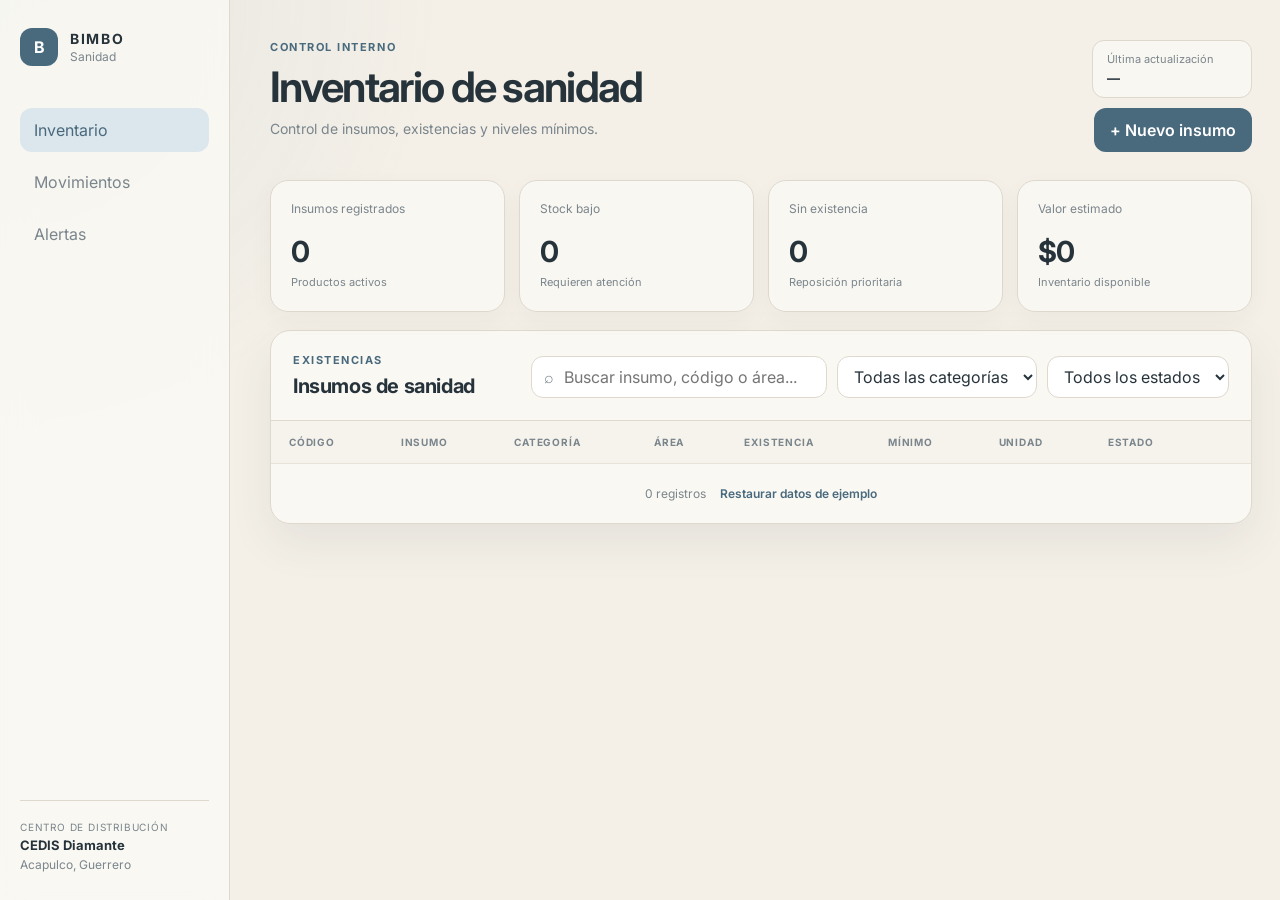
<file: Landing/index.html>
<!DOCTYPE html>
<html lang="es">
<head>
  <meta charset="UTF-8" />
  <meta name="viewport" content="width=device-width, initial-scale=1.0" />
  <meta name="description" content="Inventario de sanidad - Bimbo" />
  <title>Inventario de Sanidad | Bimbo</title>
  <link rel="preconnect" href="https://fonts.googleapis.com">
  <link rel="preconnect" href="https://fonts.gstatic.com" crossorigin>
  <link href="https://fonts.googleapis.com/css2?family=Inter:wght@400;500;600;700&display=swap" rel="stylesheet">
  <link rel="stylesheet" href="styles.css" />
</head>
<body>
  <div class="app-shell">
    <aside class="sidebar">
      <div class="brand">
        <div class="brand-mark">B</div>
        <div>
          <span class="brand-name">BIMBO</span>
          <span class="brand-subtitle">Sanidad</span>
        </div>
      </div>

      <nav class="nav">
        <button class="nav-item active" data-view="inventario">
          <span>Inventario</span>
        </button>
        <button class="nav-item" data-view="movimientos">
          <span>Movimientos</span>
        </button>
        <button class="nav-item" data-view="alertas">
          <span>Alertas</span>
        </button>
      </nav>

      <div class="sidebar-footer">
        <span class="small-label">Centro de distribución</span>
        <strong>CEDIS Diamante</strong>
        <span>Acapulco, Guerrero</span>
      </div>
    </aside>

    <div id="responsiveAddAction" class="responsive-add-action" aria-hidden="true">
      <button id="responsiveAddItemBtn" class="primary-btn" type="button" tabindex="-1">
        + Nuevo insumo
      </button>
    </div>

    <main class="main-content">
      <header class="topbar">
        <div>
          <p class="eyebrow">CONTROL INTERNO</p>
          <h1 id="pageTitle">Inventario de sanidad</h1>
          <p class="subtitle">Control de insumos, existencias y niveles mínimos.</p>
        </div>

        <div class="topbar-actions">
          <div class="date-box">
            <span>Última actualización</span>
            <strong id="currentDate">—</strong>
          </div>
          <button id="addItemBtn" class="primary-btn">+ Nuevo insumo</button>
        </div>
      </header>

      <section id="inventarioView" class="view active">
        <div class="stats-grid">
          <article class="stat-card">
            <span class="stat-label">Insumos registrados</span>
            <strong id="totalItems" class="stat-value">0</strong>
            <span class="stat-note">Productos activos</span>
          </article>

          <article class="stat-card">
            <span class="stat-label">Stock bajo</span>
            <strong id="lowStockCount" class="stat-value">0</strong>
            <span class="stat-note">Requieren atención</span>
          </article>

          <article class="stat-card">
            <span class="stat-label">Sin existencia</span>
            <strong id="outStockCount" class="stat-value">0</strong>
            <span class="stat-note">Reposición prioritaria</span>
          </article>

          <article class="stat-card">
            <span class="stat-label">Valor estimado</span>
            <strong id="inventoryValue" class="stat-value">$0</strong>
            <span class="stat-note">Inventario disponible</span>
          </article>
        </div>

        <section class="panel">
          <div class="panel-header">
            <div>
              <p class="eyebrow">EXISTENCIAS</p>
              <h2>Insumos de sanidad</h2>
            </div>

            <div class="toolbar">
              <label class="search-box">
                <span>⌕</span>
                <input id="searchInput" type="search" placeholder="Buscar insumo, código o área..." />
              </label>

              <select id="categoryFilter" class="select-control">
                <option value="all">Todas las categorías</option>
                <option value="Químicos">Químicos</option>
                <option value="Limpieza">Limpieza</option>
                <option value="Protección">Protección</option>
                <option value="Consumibles">Consumibles</option>
              </select>

              <select id="statusFilter" class="select-control">
                <option value="all">Todos los estados</option>
                <option value="ok">Stock suficiente</option>
                <option value="low">Stock bajo</option>
                <option value="out">Sin existencia</option>
              </select>
            </div>
          </div>

          <div class="table-wrapper">
            <table>
              <thead>
                <tr>
                  <th>Código</th>
                  <th>Insumo</th>
                  <th>Categoría</th>
                  <th>Área</th>
                  <th>Existencia</th>
                  <th>Mínimo</th>
                  <th>Unidad</th>
                  <th>Estado</th>
                  <th></th>
                </tr>
              </thead>
              <tbody id="inventoryBody"></tbody>
            </table>
          </div>

          <div class="panel-footer">
            <span id="resultCount">0 registros</span>
            <button id="resetDataBtn" class="text-btn">Restaurar datos de ejemplo</button>
          </div>
        </section>
      </section>

      <section id="movimientosView" class="view">
        <section class="panel">
          <div class="panel-header">
            <div>
              <p class="eyebrow">BITÁCORA</p>
              <h2>Movimientos recientes</h2>
            </div>
          </div>
          <div id="movementList" class="movement-list"></div>
        </section>
      </section>

      <section id="alertasView" class="view">
        <section class="panel">
          <div class="panel-header">
            <div>
              <p class="eyebrow">SEGUIMIENTO</p>
              <h2>Alertas de inventario</h2>
            </div>
          </div>
          <div id="alertsList" class="alerts-grid"></div>
        </section>
      </section>
    </main>
  </div>

  <div id="modalBackdrop" class="modal-backdrop" hidden>
    <div class="modal" role="dialog" aria-modal="true" aria-labelledby="modalTitle">
      <div class="modal-header">
        <div>
          <p class="eyebrow">REGISTRO</p>
          <h2 id="modalTitle">Nuevo insumo</h2>
        </div>
        <button id="closeModalBtn" class="icon-btn" aria-label="Cerrar">×</button>
      </div>

      <form id="itemForm" class="form-grid">
        <input type="hidden" id="itemId" />

        <label>
          <span>Código</span>
          <input id="code" required placeholder="SAN-001" />
        </label>

        <label>
          <span>Nombre del insumo</span>
          <input id="name" required placeholder="Ej. Detergente alcalino" />
        </label>

        <label>
          <span>Categoría</span>
          <select id="category" required>
            <option value="Químicos">Químicos</option>
            <option value="Limpieza">Limpieza</option>
            <option value="Protección">Protección</option>
            <option value="Consumibles">Consumibles</option>
          </select>
        </label>

        <label>
          <span>Área</span>
          <input id="area" required placeholder="Ej. Almacén de sanidad" />
        </label>

        <label>
          <span>Existencia</span>
          <input id="stock" required type="number" min="0" step="0.01" />
        </label>

        <label>
          <span>Stock mínimo</span>
          <input id="minStock" required type="number" min="0" step="0.01" />
        </label>

        <label>
          <span>Unidad</span>
          <input id="unit" required placeholder="L, kg, pza, caja..." />
        </label>

        <label>
          <span>Costo unitario estimado</span>
          <input id="cost" required type="number" min="0" step="0.01" />
        </label>

        <div class="form-actions">
          <button type="button" id="cancelBtn" class="secondary-btn">Cancelar</button>
          <button type="submit" class="primary-btn">Guardar insumo</button>
        </div>
      </form>
    </div>
  </div>

  <div id="toast" class="toast" aria-live="polite"></div>

  <script src="app.js"></script>
</body>
</html>
</file>
<file: Landing/styles.css>
:root {
  --bg: #f4f0e8;
  --surface: #fbf9f4;
  --surface-strong: #ffffff;
  --line: #ded8cd;
  --text: #27333b;
  --muted: #7a858c;
  --blue: #6f8fa4;
  --blue-dark: #49697d;
  --blue-soft: #dce7ed;
  --beige-dark: #d7cab8;
  --warning: #a98245;
  --warning-soft: #f2e8d6;
  --danger: #9a5e5e;
  --danger-soft: #f1dddd;
  --success: #647e73;
  --success-soft: #dfe9e4;
  --shadow: 0 18px 45px rgba(52, 60, 64, 0.08);
}

* {
  box-sizing: border-box;
}

html {
  scroll-behavior: smooth;
}

body {
  margin: 0;
  min-height: 100vh;
  font-family: "Inter", system-ui, -apple-system, BlinkMacSystemFont, "Segoe UI", sans-serif;
  color: var(--text);
  background:
    radial-gradient(circle at top left, rgba(111, 143, 164, 0.12), transparent 28%),
    var(--bg);
}

.app-bootstrap-status {
  position: fixed;
  inset: 0;
  z-index: 100;
  display: grid;
  place-items: center;
  color: var(--muted);
  background: var(--bg);
  font-size: 13px;
  opacity: 1;
  visibility: visible;
  transition:
    opacity 500ms ease,
    visibility 0s linear 500ms;
}

.app-bootstrap-status.is-leaving {
  opacity: 0;
  visibility: hidden;
}

.app-bootstrap-status.error {
  color: var(--danger);
}

.app-bootstrap-status[hidden] {
  display: none;
}

.app-auth-pending .app-shell {
  opacity: 0;
  transform: translateY(10px) scale(0.992);
  pointer-events: none;
}

.logout-transition {
  position: fixed;
  inset: 0;
  z-index: 200;
  display: grid;
  place-items: center;
  padding: 28px;
  overflow: hidden;
  color: var(--text);
  background: var(--bg);
  opacity: 0;
  visibility: hidden;
  transition:
    opacity 480ms ease,
    visibility 0s linear 480ms;
}

.logout-transition[hidden] {
  display: none;
}

.logout-transition::before,
.logout-transition::after {
  content: "";
  position: absolute;
  width: min(440px, 72vw);
  aspect-ratio: 1;
  border-radius: 50%;
  filter: blur(10px);
  opacity: 0;
  transform: scale(0.82);
  transition:
    opacity 900ms ease 180ms,
    transform 1400ms cubic-bezier(0.2, 0.7, 0.2, 1) 120ms;
}

.logout-transition::before {
  top: -22%;
  left: -12%;
  background: rgba(111, 143, 164, 0.13);
}

.logout-transition::after {
  right: -13%;
  bottom: -26%;
  background: rgba(215, 202, 184, 0.56);
}

.logout-transition.is-visible {
  opacity: 1;
  visibility: visible;
  transition-delay: 0s;
}

.logout-transition.is-visible::before,
.logout-transition.is-visible::after {
  opacity: 1;
  transform: scale(1);
}

.logout-transition-content {
  position: relative;
  z-index: 1;
  width: min(680px, 100%);
  text-align: center;
  opacity: 0;
  transform: translateY(18px);
}

.logout-transition.is-visible .logout-transition-content {
  animation: logoutMessageIn 700ms cubic-bezier(0.2, 0.75, 0.25, 1) 280ms forwards;
}

.logout-transition-brand,
.logout-transition-note {
  display: block;
  color: var(--blue-dark);
  font-size: 11px;
  font-weight: 700;
  letter-spacing: 0.16em;
  text-transform: uppercase;
}

.logout-transition-phrase {
  margin: 17px 0 15px;
  font-size: clamp(30px, 5vw, 58px);
  font-weight: 600;
  letter-spacing: -0.045em;
  line-height: 1.08;
  text-wrap: balance;
}

.logout-transition-note {
  color: var(--muted);
  font-size: 10px;
  letter-spacing: 0.1em;
}

.logout-active .app-shell {
  opacity: 0;
  transform: scale(0.985);
  pointer-events: none;
}

@keyframes logoutMessageIn {
  from {
    opacity: 0;
    transform: translateY(18px);
  }

  to {
    opacity: 1;
    transform: translateY(0);
  }
}

button,
input,
select,
textarea {
  font: inherit;
}

button {
  cursor: pointer;
}

button:disabled,
input:disabled,
select:disabled,
textarea:disabled {
  cursor: not-allowed;
  opacity: 0.62;
}

.app-shell {
  min-height: 100vh;
  display: grid;
  grid-template-columns: 230px 1fr;
  transition:
    opacity 420ms ease,
    transform 520ms cubic-bezier(0.2, 0.7, 0.2, 1);
}

.sidebar {
  position: sticky;
  top: 0;
  height: 100vh;
  display: flex;
  flex-direction: column;
  padding: 28px 20px;
  border-right: 1px solid var(--line);
  background: rgba(251, 249, 244, 0.82);
  backdrop-filter: blur(16px);
}

.brand {
  display: flex;
  align-items: center;
  gap: 12px;
  margin-bottom: 42px;
}

.brand-mark {
  width: 38px;
  height: 38px;
  display: grid;
  place-items: center;
  border-radius: 12px;
  color: #fff;
  background: var(--blue-dark);
  font-weight: 700;
  letter-spacing: -0.03em;
}

.brand-name,
.brand-subtitle {
  display: block;
}

.brand-name {
  font-size: 14px;
  font-weight: 700;
  letter-spacing: 0.12em;
}

.brand-subtitle {
  margin-top: 2px;
  font-size: 12px;
  color: var(--muted);
}

.nav {
  display: grid;
  gap: 8px;
}

.nav-item {
  width: 100%;
  padding: 12px 14px;
  border: 0;
  border-radius: 12px;
  text-align: left;
  color: var(--muted);
  background: transparent;
  transition: 0.2s ease;
}

.nav-item:hover,
.nav-item.active {
  color: var(--blue-dark);
  background: var(--blue-soft);
}

.sidebar-footer {
  margin-top: auto;
  padding-top: 20px;
  border-top: 1px solid var(--line);
  display: grid;
  gap: 4px;
  color: var(--muted);
  font-size: 12px;
}

.sidebar-footer strong {
  color: var(--text);
  font-size: 13px;
}

.responsive-add-action {
  display: none;
}

.small-label {
  text-transform: uppercase;
  letter-spacing: 0.08em;
  font-size: 10px;
}

.main-content {
  width: min(1440px, 100%);
  margin: 0 auto;
  padding: 40px;
}

.topbar {
  display: flex;
  justify-content: space-between;
  gap: 28px;
  align-items: flex-start;
  margin-bottom: 28px;
}

.eyebrow {
  margin: 0 0 7px;
  color: var(--blue-dark);
  font-size: 11px;
  font-weight: 700;
  letter-spacing: 0.14em;
}

h1,
h2,
p {
  margin-top: 0;
}

h1 {
  margin-bottom: 8px;
  font-size: clamp(28px, 4vw, 42px);
  letter-spacing: -0.04em;
  font-weight: 650;
}

h2 {
  margin-bottom: 0;
  font-size: 20px;
  letter-spacing: -0.02em;
}

.subtitle {
  margin-bottom: 0;
  color: var(--muted);
  font-size: 14px;
}

.topbar-actions {
  min-width: 380px;
  display: grid;
  justify-items: end;
  gap: 10px;
}

.topbar-action-row {
  display: flex;
  align-items: center;
  justify-content: flex-end;
  gap: 12px;
}

.session-card {
  position: relative;
  width: 100%;
  display: flex;
  justify-content: space-between;
  align-items: center;
  gap: 18px;
  padding: 11px 14px;
  border: 1px solid var(--line);
  border-radius: 12px;
  background: rgba(255, 255, 255, 0.42);
}

.session-user {
  min-width: 0;
  display: grid;
  gap: 3px;
}

.session-user strong,
.session-user span {
  overflow: hidden;
  text-overflow: ellipsis;
  white-space: nowrap;
}

.session-user strong {
  font-size: 12px;
}

.session-user span {
  color: var(--muted);
  font-size: 10px;
}

.session-user span:last-child {
  color: var(--blue-dark);
  font-weight: 700;
  letter-spacing: 0.05em;
  text-transform: uppercase;
}

.session-controls {
  flex: 0 0 auto;
  display: flex;
  align-items: center;
  gap: 10px;
}

.security-btn,
.logout-btn {
  flex: 0 0 auto;
  white-space: nowrap;
  font-size: 10px;
}

.notification-center {
  position: static;
}

.notification-trigger {
  position: relative;
  width: 38px;
  height: 38px;
  display: grid;
  place-items: center;
  padding: 0;
  border: 1px solid var(--line);
  border-radius: 11px;
  color: var(--blue-dark);
  background: rgba(255, 255, 255, 0.66);
  transition: border-color 160ms ease, background 160ms ease, transform 160ms ease;
}

.notification-trigger:hover,
.notification-trigger:focus-visible,
.notification-trigger[aria-expanded="true"] {
  border-color: var(--blue);
  background: var(--blue-soft);
  outline: 0;
}

.notification-trigger:hover {
  transform: translateY(-1px);
}

.notification-trigger svg {
  width: 19px;
  height: 19px;
  fill: none;
  stroke: currentColor;
  stroke-width: 1.8;
  stroke-linecap: round;
  stroke-linejoin: round;
}

.notification-badge {
  position: absolute;
  top: -5px;
  right: -5px;
  min-width: 18px;
  height: 18px;
  display: grid;
  place-items: center;
  padding: 0 5px;
  border: 2px solid var(--surface);
  border-radius: 999px;
  color: #fff;
  background: var(--danger);
  font-size: 9px;
  font-weight: 700;
  line-height: 1;
}

.notification-badge[hidden] {
  display: none;
}

.notification-panel {
  position: absolute;
  top: calc(100% + 12px);
  right: 0;
  left: 0;
  z-index: 40;
  width: 100%;
  overflow: hidden;
  border: 1px solid var(--line);
  border-radius: 18px;
  background: rgba(251, 249, 244, 0.98);
  box-shadow: 0 24px 60px rgba(39, 51, 59, 0.2);
  opacity: 0;
  visibility: hidden;
  transform: translateY(-8px) scale(0.985);
  transform-origin: center top;
  pointer-events: none;
  transition:
    opacity 160ms ease,
    transform 210ms cubic-bezier(0.2, 0.75, 0.25, 1),
    visibility 0s linear 210ms;
}

.notification-panel.is-open {
  opacity: 1;
  visibility: visible;
  transform: translateY(0) scale(1);
  pointer-events: auto;
  transition-delay: 0s;
}

.notification-panel-header {
  display: flex;
  align-items: flex-start;
  justify-content: space-between;
  gap: 14px;
  padding: 17px 18px 15px;
  border-bottom: 1px solid var(--line);
}

.notification-panel-header .eyebrow {
  margin-bottom: 4px;
  font-size: 9px;
}

.notification-panel-header h2 {
  font-size: 18px;
}

.notification-panel-header > div > span {
  display: block;
  margin-top: 4px;
  color: var(--muted);
  font-size: 11px;
}

.notification-panel-header .text-btn {
  flex: 0 0 auto;
  padding: 4px 0;
  font-size: 10px;
}

.notification-list {
  max-height: min(350px, calc(100vh - 260px));
  overflow-y: auto;
  overscroll-behavior: contain;
}

.notification-item {
  width: 100%;
  display: grid;
  grid-template-columns: 9px minmax(0, 1fr);
  gap: 11px;
  padding: 14px 18px;
  border: 0;
  border-bottom: 1px solid rgba(222, 216, 205, 0.72);
  color: var(--text);
  background: transparent;
  text-align: left;
  transition: background 150ms ease, opacity 150ms ease;
}

.notification-item:hover,
.notification-item:focus-visible {
  background: rgba(220, 231, 237, 0.42);
  outline: 0;
}

.notification-item.is-read {
  opacity: 0.68;
}

.notification-entry { position: relative; border-bottom: 1px solid var(--line); }
.notification-entry .notification-item { border-bottom: 0; padding-right: 44px; }
.notification-item:disabled { cursor: default; opacity: 0.75; }
.notification-dismiss {
  position: absolute; top: 12px; right: 8px; width: 30px; height: 30px;
  display: grid; place-items: center; border: 0; border-radius: 9px;
  background: transparent; color: var(--muted); font-size: 23px;
}
.notification-dismiss:hover, .notification-dismiss:focus-visible { background: var(--blue-soft); color: var(--blue-dark); }
.notification-change { display: block; margin-top: 4px; font-size: 12px; color: var(--text); }
.price-pending-tag {
  display: block; margin-top: 7px; padding: 5px 8px; border: 1px solid #d9c29c;
  border-radius: 8px; color: #775925; background: var(--warning-soft);
  font-size: 11px; font-weight: 600; text-align: left;
}

.notification-status-dot {
  width: 8px;
  height: 8px;
  margin-top: 5px;
  border-radius: 50%;
  background: var(--warning);
  box-shadow: 0 0 0 4px var(--warning-soft);
}

.notification-item.out .notification-status-dot {
  background: var(--danger);
  box-shadow: 0 0 0 4px var(--danger-soft);
}

.notification-item.adjustment .notification-status-dot {
  background: var(--blue-dark);
  box-shadow: 0 0 0 4px var(--blue-soft);
}

.notification-item.security .notification-status-dot {
  background: #7d638f;
  box-shadow: 0 0 0 4px #eee7f2;
}

.notification-item.welcome .notification-status-dot {
  background: var(--success);
  box-shadow: 0 0 0 4px var(--success-soft);
}

.notification-copy,
.notification-item-heading {
  min-width: 0;
  display: flex;
}

.notification-copy {
  flex-direction: column;
  gap: 4px;
}

.notification-item-heading {
  align-items: center;
  justify-content: space-between;
  gap: 10px;
}

.notification-item-heading strong {
  font-size: 12px;
}

.notification-read-label {
  color: var(--muted);
  font-size: 9px;
  font-weight: 600;
  letter-spacing: 0.04em;
  text-transform: uppercase;
}

.notification-product {
  overflow: hidden;
  font-size: 13px;
  font-weight: 600;
  text-overflow: ellipsis;
  white-space: nowrap;
}

.notification-detail {
  color: var(--muted);
  font-size: 11px;
  line-height: 1.45;
}

.notification-date {
  color: var(--muted);
  font-size: 9px;
}

.notification-empty {
  padding: 30px 18px;
  color: var(--muted);
  font-size: 12px;
  line-height: 1.5;
  text-align: center;
}

.notification-empty.error {
  color: var(--danger);
}

.notification-empty.is-clear span {
  width: 34px;
  height: 34px;
  display: grid;
  place-items: center;
  margin: 0 auto 10px;
  border-radius: 50%;
  color: var(--success);
  background: var(--success-soft);
  font-weight: 700;
}

.notification-empty.is-clear strong {
  display: block;
  margin-bottom: 4px;
  color: var(--text);
  font-size: 13px;
}

.notification-empty.is-clear p {
  margin: 0;
}

.notification-footer-btn {
  width: 100%;
  min-height: 44px;
  display: flex;
  align-items: center;
  justify-content: space-between;
  gap: 12px;
  padding: 10px 18px;
  border: 0;
  color: var(--blue-dark);
  background: rgba(220, 231, 237, 0.42);
  font-size: 12px;
  font-weight: 600;
}

.notification-footer-btn:hover,
.notification-footer-btn:focus-visible {
  background: var(--blue-soft);
  outline: 0;
}

.logout-btn {
  flex: 0 0 auto;
  font-size: 11px;
}

.date-box {
  display: grid;
  gap: 4px;
  min-width: 160px;
  padding: 11px 14px;
  border: 1px solid var(--line);
  border-radius: 12px;
  background: rgba(255, 255, 255, 0.42);
}

.date-box span {
  color: var(--muted);
  font-size: 11px;
}

.date-box strong {
  font-size: 13px;
}

.realtime-status-box strong {
  display: flex;
  align-items: center;
  gap: 7px;
}

.realtime-status-box strong i {
  width: 7px;
  height: 7px;
  flex: 0 0 auto;
  border-radius: 50%;
  background: var(--warning);
  box-shadow: 0 0 0 3px var(--warning-soft);
}

.realtime-status-box strong span {
  color: var(--text);
  font-size: 13px;
}

.realtime-status-box[data-state="live"] strong i {
  background: var(--success);
  box-shadow: 0 0 0 3px var(--success-soft);
}

.realtime-status-box[data-state="reconnecting"] strong i {
  animation: realtime-pulse 1.25s ease-in-out infinite;
}

@keyframes realtime-pulse {
  50% { opacity: 0.35; transform: scale(0.75); }
}

.primary-btn,
.secondary-btn,
.text-btn,
.icon-btn {
  border: 0;
  transition: 0.2s ease;
}

.primary-btn {
  padding: 12px 16px;
  border-radius: 12px;
  color: #fff;
  background: var(--blue-dark);
  font-weight: 600;
}

.primary-btn:hover {
  transform: translateY(-1px);
  background: #3f6074;
}

.secondary-btn {
  padding: 12px 16px;
  border-radius: 12px;
  color: var(--text);
  background: #eee8df;
}

.text-btn {
  padding: 6px 0;
  color: var(--blue-dark);
  background: transparent;
  font-weight: 600;
}

.icon-btn {
  width: 36px;
  height: 36px;
  border-radius: 10px;
  color: var(--muted);
  background: transparent;
  font-size: 26px;
  line-height: 1;
}

.icon-btn:hover {
  background: var(--blue-soft);
  color: var(--blue-dark);
}

.view {
  display: none;
}

.view.active {
  display: block;
}

.stats-grid {
  display: grid;
  grid-template-columns: repeat(4, minmax(0, 1fr));
  gap: 14px;
  margin-bottom: 18px;
}

.stats-grid.without-value {
  grid-template-columns: repeat(3, minmax(0, 1fr));
}

.stat-card {
  min-height: 132px;
  padding: 20px;
  border: 1px solid var(--line);
  border-radius: 18px;
  background: rgba(251, 249, 244, 0.82);
  box-shadow: 0 8px 24px rgba(46, 56, 61, 0.04);
}

.stat-label,
.stat-note {
  display: block;
  color: var(--muted);
}

.stat-label {
  margin-bottom: 18px;
  font-size: 12px;
}

.stat-value {
  display: block;
  margin-bottom: 6px;
  font-size: 29px;
  letter-spacing: -0.04em;
}

.stat-note {
  font-size: 11px;
}

.panel {
  border: 1px solid var(--line);
  border-radius: 20px;
  background: rgba(251, 249, 244, 0.94);
  box-shadow: var(--shadow);
  overflow: hidden;
}

.inventory-panel {
  overflow: visible;
}

.panel-header {
  display: flex;
  justify-content: space-between;
  gap: 24px;
  align-items: flex-end;
  padding: 22px;
  border-bottom: 1px solid var(--line);
}

.panel-description {
  margin: 7px 0 0;
  color: var(--muted);
  font-size: 12px;
  line-height: 1.5;
}

.users-panel-header {
  align-items: center;
}

.toolbar {
  display: flex;
  flex-wrap: wrap;
  justify-content: flex-end;
  gap: 10px;
}

.search-box {
  min-width: 280px;
  height: 42px;
  display: flex;
  align-items: center;
  gap: 8px;
  padding: 0 12px;
  border: 1px solid var(--line);
  border-radius: 12px;
  background: var(--surface-strong);
}

.search-box span {
  color: var(--muted);
}

.search-box input {
  width: 100%;
  border: 0;
  outline: 0;
  color: var(--text);
  background: transparent;
}

.filter-select {
  position: relative;
  min-width: 190px;
}

.filter-select-trigger {
  width: 100%;
  height: 42px;
  display: flex;
  align-items: center;
  justify-content: space-between;
  gap: 12px;
  padding: 0 12px;
  border: 1px solid var(--line);
  border-radius: 12px;
  color: var(--text);
  background: var(--surface-strong);
  text-align: left;
  transition: border-color 160ms ease, box-shadow 160ms ease, background 160ms ease;
}

.filter-select-trigger:hover,
.filter-select.is-open .filter-select-trigger,
.filter-select-trigger:focus-visible {
  border-color: var(--blue);
  background: #fff;
  box-shadow: 0 0 0 3px rgba(111, 143, 164, 0.12);
  outline: 0;
}

.filter-chevron {
  width: 16px;
  height: 16px;
  flex: 0 0 16px;
  display: grid;
  place-items: center;
  transition: transform 160ms ease;
}

.filter-chevron svg {
  width: 14px;
  height: 14px;
  display: block;
  overflow: visible;
  fill: none;
  stroke: var(--blue-dark);
  stroke-width: 1.7;
  stroke-linecap: round;
  stroke-linejoin: round;
}

.filter-select.is-open .filter-chevron {
  transform: rotate(180deg);
}

.filter-select-menu {
  position: absolute;
  top: calc(100% + 7px);
  right: 0;
  left: 0;
  z-index: 25;
  display: grid;
  gap: 3px;
  padding: 6px;
  border: 1px solid var(--line);
  border-radius: 13px;
  background: rgba(255, 255, 255, 0.98);
  box-shadow: 0 18px 40px rgba(39, 51, 59, 0.16);
  opacity: 0;
  visibility: hidden;
  transform: translateY(-7px) scale(0.985);
  transform-origin: center top;
  pointer-events: none;
  max-height: min(280px, 45dvh);
  overflow-y: auto;
  overscroll-behavior: contain;
  transition:
    opacity 150ms ease,
    transform 190ms cubic-bezier(0.2, 0.75, 0.25, 1),
    visibility 0s linear 190ms;
}

.filter-select.is-open .filter-select-menu {
  opacity: 1;
  visibility: visible;
  transform: translateY(0) scale(1);
  pointer-events: auto;
  transition-delay: 0s;
}

.filter-select.opens-up .filter-select-menu {
  top: auto; bottom: calc(100% + 7px); transform-origin: center bottom;
}

.filter-select-menu button {
  position: relative;
  width: 100%;
  min-height: 36px;
  padding: 8px 10px;
  border: 0;
  border-radius: 9px;
  color: var(--text);
  background: transparent;
  text-align: left;
}

.filter-select-menu button:hover,
.filter-select-menu button:focus-visible {
  color: var(--blue-dark);
  background: var(--blue-soft);
  outline: 0;
}

.filter-select-menu button[aria-selected="true"] {
  color: var(--blue-dark);
  background: rgba(220, 231, 237, 0.7);
  font-weight: 600;
}

.select-control,
.form-grid input,
.form-grid select {
  height: 42px;
  padding: 0 12px;
  border: 1px solid var(--line);
  border-radius: 12px;
  outline: 0;
  color: var(--text);
  background: var(--surface-strong);
}

.select-control:focus,
.form-grid input:focus,
.form-grid select:focus,
.search-box:focus-within {
  border-color: var(--blue);
  box-shadow: 0 0 0 3px rgba(111, 143, 164, 0.12);
}

.table-wrapper {
  overflow-x: auto;
}

table {
  width: 100%;
  border-collapse: collapse;
  min-width: 980px;
}

.users-table {
  min-width: 860px;
}

.user-email-cell {
  display: inline-block;
  max-width: 230px;
  overflow: hidden;
  color: var(--muted);
  text-overflow: ellipsis;
  white-space: nowrap;
}

th,
td {
  padding: 15px 18px;
  text-align: left;
  border-bottom: 1px solid #e8e2d9;
  vertical-align: middle;
}

th {
  color: var(--muted);
  font-size: 10px;
  font-weight: 700;
  letter-spacing: 0.08em;
  text-transform: uppercase;
  background: rgba(238, 232, 223, 0.35);
}

td {
  font-size: 13px;
}

tr:hover td {
  background: rgba(220, 231, 237, 0.2);
}

.item-name {
  font-weight: 600;
}

.item-code {
  color: var(--blue-dark);
  font-weight: 600;
}

.badge {
  display: inline-flex;
  align-items: center;
  gap: 7px;
  padding: 6px 9px;
  border-radius: 999px;
  font-size: 11px;
  font-weight: 600;
  white-space: nowrap;
}

.badge::before {
  content: "";
  width: 7px;
  height: 7px;
  border-radius: 50%;
  background: currentColor;
}

.badge.ok {
  color: var(--success);
  background: var(--success-soft);
}

.badge.low {
  color: var(--warning);
  background: var(--warning-soft);
}

.badge.out {
  color: var(--danger);
  background: var(--danger-soft);
}

.row-actions {
  display: flex;
  justify-content: flex-end;
  gap: 5px;
}

.row-btn {
  padding: 7px 9px;
  border: 0;
  border-radius: 9px;
  background: transparent;
  color: var(--muted);
}

.row-btn:hover {
  background: var(--blue-soft);
  color: var(--blue-dark);
}

.row-btn.danger {
  color: var(--danger);
}

.row-btn.danger:hover {
  background: var(--danger-soft);
  color: var(--danger);
}

.row-btn.movement-action {
  color: var(--blue-dark);
  background: rgba(220, 231, 237, 0.48);
}

.row-btn.movement-action.exit {
  color: #78674f;
  background: rgba(238, 232, 223, 0.72);
}

.user-self-label {
  display: inline-block;
  margin: 0;
  padding: 4px 7px;
  border-radius: 999px;
  color: var(--blue-dark);
  background: var(--blue-soft);
  font-size: 10px;
  font-weight: 700;
  letter-spacing: 0.05em;
  line-height: 1;
  text-transform: uppercase;
}

.user-name-cell {
  display: flex;
  align-items: center;
  flex-wrap: wrap;
  gap: 7px;
}

.permission-hidden {
  display: none !important;
}

.role-readonly .actions-column {
  display: none !important;
}

.stock-operation-backdrop,
.confirmation-backdrop {
  opacity: 0;
  visibility: hidden;
  transition: opacity 170ms ease, visibility 0s linear 170ms;
}

.stock-operation-backdrop.is-visible,
.confirmation-backdrop.is-visible {
  opacity: 1;
  visibility: visible;
  transition-delay: 0s;
}

.stock-operation-backdrop .stock-operation-card,
.confirmation-backdrop .confirmation-modal {
  opacity: 0;
  transform: translateY(12px) scale(0.985);
  transition: opacity 170ms ease, transform 210ms cubic-bezier(0.2, 0.75, 0.25, 1);
}

.stock-operation-backdrop.is-visible .stock-operation-card,
.confirmation-backdrop.is-visible .confirmation-modal {
  opacity: 1;
  transform: translateY(0) scale(1);
}

.stock-operation-card {
  width: min(640px, 100%);
  padding: 20px;
  border: 1px solid rgba(111, 143, 164, 0.32);
  background:
    linear-gradient(135deg, rgba(220, 231, 237, 0.55), rgba(251, 249, 244, 0.94));
}

.stock-operation-header {
  display: flex;
  align-items: flex-start;
  justify-content: space-between;
  gap: 16px;
  margin-bottom: 16px;
}

.stock-operation-header h3 {
  margin: 0;
  font-size: 20px;
}

.stock-operation-form {
  display: grid;
  grid-template-columns: minmax(150px, 0.55fr) minmax(260px, 1fr);
  gap: 12px;
  align-items: start;
}

.stock-operation-form label {
  display: grid;
  gap: 7px;
}

.stock-operation-form label > span,
.stock-operation-product span {
  color: var(--muted);
  font-size: 12px;
}

.stock-operation-form input,
.stock-operation-form textarea {
  width: 100%;
  min-height: 42px;
  padding: 10px 12px;
  border: 1px solid var(--line);
  border-radius: 11px;
  outline: 0;
  color: var(--text);
  background: rgba(255, 255, 255, 0.88);
  font-size: 15px;
}

.stock-operation-form textarea {
  resize: vertical;
}

.stock-operation-form input:focus,
.stock-operation-form textarea:focus {
  border-color: var(--blue);
  box-shadow: 0 0 0 3px rgba(111, 143, 164, 0.12);
}

.stock-operation-product {
  grid-column: 1 / -1;
  min-height: 78px;
  display: grid;
  align-content: center;
  gap: 7px;
  padding: 14px 16px;
  border: 1px solid rgba(111, 143, 164, 0.16);
  border-radius: 14px;
  background: rgba(255, 255, 255, 0.72);
}

.stock-operation-product strong {
  font-size: 17px;
  line-height: 1.25;
}

.stock-operation-product span {
  font-size: 13px;
  line-height: 1.35;
}

.stock-operation-actions {
  grid-column: 1 / -1;
  display: flex;
  justify-content: flex-end;
  gap: 9px;
  margin-top: 2px;
}

.stock-operation-form:not(.is-adjustment) label:not(.stock-observation-field) {
  grid-column: 1 / -1;
}

.stock-observation-field[hidden] {
  display: none;
}

.confirmation-modal {
  width: min(470px, 100%);
  padding: 26px;
  text-align: center;
}

.confirmation-symbol {
  width: 42px;
  height: 42px;
  display: grid;
  place-items: center;
  margin: 0 auto 16px;
  border-radius: 50%;
  color: var(--warning);
  background: var(--warning-soft);
  font-size: 21px;
  font-weight: 700;
}

.confirmation-modal h2 {
  font-size: 21px;
}

.confirmation-message {
  margin: 12px 0 22px;
  color: var(--muted);
  font-size: 14px;
  line-height: 1.6;
}

.confirmation-actions {
  display: grid;
  grid-template-columns: 1fr 1fr;
  gap: 9px;
}

.primary-btn.danger {
  background: var(--danger);
}

.primary-btn.danger:hover {
  background: #844d4d;
}

.panel-footer {
  display: flex;
  justify-content: center;
  align-items: center;
  gap: 14px;
  padding: 16px 22px;
  color: var(--muted);
  font-size: 12px;
}

.modal-backdrop {
  position: fixed;
  inset: 0;
  z-index: 30;
  display: grid;
  place-items: center;
  padding: 24px;
  background: rgba(39, 51, 59, 0.34);
  backdrop-filter: blur(8px);
}

.modal-backdrop[hidden] {
  display: none;
}

.modal {
  width: min(720px, 100%);
  max-height: 90vh;
  overflow-y: auto;
  border: 1px solid rgba(255, 255, 255, 0.5);
  border-radius: 22px;
  background: var(--surface);
  box-shadow: 0 30px 80px rgba(25, 35, 40, 0.22);
}

.modal-header {
  display: flex;
  justify-content: space-between;
  align-items: flex-start;
  padding: 24px;
  border-bottom: 1px solid var(--line);
}

.form-grid {
  display: grid;
  grid-template-columns: repeat(2, minmax(0, 1fr));
  gap: 16px;
  align-items: start;
  padding: 24px;
}

.form-grid label {
  display: grid;
  align-content: start;
  gap: 7px;
}

.form-grid label[hidden] {
  display: none;
}

.form-grid label span {
  color: var(--muted);
  font-size: 12px;
  font-weight: 600;
}

.form-grid .user-active-control {
  grid-column: 1 / -1;
  display: flex;
  align-items: center;
  gap: 10px;
  width: fit-content;
  cursor: pointer;
}

.form-grid .user-active-control input {
  width: 18px;
  height: 18px;
  margin: 0;
  accent-color: var(--blue-dark);
}

.form-grid .user-active-control span {
  color: var(--text);
}

.form-grid .full-field {
  grid-column: 1 / -1;
}

.password-change-intro {
  margin: 20px 24px 0;
  padding: 16px 18px;
  border: 1px solid #d4e1e7;
  border-radius: 14px;
  background: rgba(220, 231, 237, 0.35);
}

.password-change-intro strong {
  display: block;
  margin-bottom: 5px;
  font-size: 14px;
}

.password-change-intro p {
  margin: 0;
  color: var(--muted);
  font-size: 11px;
  line-height: 1.55;
}

.form-status {
  min-height: 18px;
  margin: -2px 0 0;
  color: var(--muted);
  font-size: 11px;
  line-height: 1.45;
  text-align: center;
}

.form-status.success { color: var(--success); }
.form-status.error { color: var(--danger); }

.field-help {
  color: var(--muted);
  font-size: 10px;
  line-height: 1.4;
}

.field-help[hidden] {
  display: none;
}

.form-actions {
  grid-column: 1 / -1;
  display: flex;
  justify-content: flex-end;
  gap: 10px;
  margin-top: 8px;
}

.toast {
  position: fixed;
  left: 50%;
  bottom: 22px;
  z-index: 50;
  width: max-content;
  max-width: min(440px, calc(100% - 32px));
  padding: 14px 20px;
  border-radius: 14px;
  color: #fff;
  background: var(--blue-dark);
  box-shadow: var(--shadow);
  opacity: 0;
  transform: translate(-50%, 8px);
  pointer-events: none;
  transition: 0.25s ease;
  font-size: 15px;
  font-weight: 600;
  line-height: 1.4;
  text-align: center;
}

.toast.show {
  opacity: 1;
  transform: translate(-50%, 0);
}

.sync-toast {
  position: fixed; z-index: 55; left: 50%; bottom: calc(20px + env(safe-area-inset-bottom));
  display: flex; align-items: center; justify-content: center; gap: 12px;
  width: max-content; max-width: min(470px, calc(100% - 28px)); padding: 15px 22px;
  border: 1px solid var(--line); border-radius: 16px; background: var(--surface);
  color: var(--text); box-shadow: 0 12px 36px #27333b26; font-size: 14px; font-weight: 500;
  text-align: center; opacity: 0; visibility: hidden; pointer-events: none;
  transform: translate(-50%, 12px); transition: opacity 220ms ease, transform 220ms ease, visibility 220ms;
}
.sync-toast.show { opacity: 1; visibility: visible; transform: translate(-50%, 0); }
.sync-toast i { width: 8px; height: 8px; flex: 0 0 8px; border-radius: 50%; background: var(--warning); box-shadow: 0 0 0 4px var(--warning-soft); }
.sync-toast[data-state="live"] i { background: var(--success); box-shadow: 0 0 0 4px var(--success-soft); }
body:has(.toast.show) .sync-toast { bottom: 86px; }

body.requisition-open { overflow: hidden; }
.requisition-dialog {
  width: min(820px, calc(100% - 32px)); max-width: none; max-height: calc(100dvh - 40px);
  padding: 0; border: 1px solid var(--line); border-radius: 22px; margin: auto;
  color: var(--text); background: var(--surface); box-shadow: 0 30px 90px #27333b38;
  font-family: inherit;
}
.requisition-dialog[open] { animation: requisition-enter 180ms ease-out; }
.requisition-dialog::backdrop { background: #27333b66; backdrop-filter: blur(6px); }
@keyframes requisition-enter { from { opacity: 0; transform: translateY(8px) scale(.985); } to { opacity: 1; transform: none; } }
.requisition-header { display: flex; align-items: start; justify-content: space-between; gap: 14px; padding: 24px; border-bottom: 1px solid var(--line); }
.requisition-header p:last-child:not(.eyebrow) { color: var(--muted); font-size: 13px; line-height: 1.6; margin: 8px 0 0; }
.requisition-header h2 { font-size: 24px; }
.requisition-form, .requisition-detail { padding: 20px 24px 24px; }
.requisition-form label:not(.requisition-product) { display: grid; gap: 7px; font-size: 13px; font-weight: 500; }
.requisition-dialog input, .requisition-dialog textarea {
  min-width: 0; width: 100%; min-height: 44px; padding: 10px 12px; border: 1px solid var(--line);
  border-radius: 11px; background: white; color: var(--text); font: inherit; outline: none;
}
.requisition-dialog input:focus, .requisition-dialog textarea:focus { border-color: var(--blue); box-shadow: 0 0 0 3px #6f8fa41f; }
.requisition-dialog textarea { resize: vertical; line-height: 1.5; }
.requisition-catalog { margin: 14px 0 18px; max-height: min(390px, 40dvh); overflow-y: auto; overscroll-behavior: contain; padding: 0 5px 0 0; }
.requisition-group { font-size: 11px; letter-spacing: .09em; text-transform: uppercase; color: var(--blue-dark); margin: 16px 0 9px; }
.requisition-product { display: grid; grid-template-columns: minmax(0,1fr) 125px; gap: 16px; align-items: center; margin-bottom: 8px; padding: 13px 15px; border: 1px solid var(--line); border-radius: 13px; background: #fff9; }
.requisition-product[hidden], .requisition-group[hidden] { display: none; }
.requisition-product.selected { border-color: var(--blue); background: #edf3f6; }
.requisition-product strong { font-size: 14px; overflow-wrap: anywhere; }
.requisition-product small { display: block; margin-top: 4px; font-size: 11px; color: var(--muted); }
.requisition-quantity > span { display: block; color: var(--muted); font-size: 11px; margin-bottom: 5px; }
.requisition-actions { display: flex; justify-content: space-between; gap: 12px; align-items: center; margin-top: 18px; padding-top: 16px; border-top: 1px solid var(--line); }
.requisition-actions > span { font-size: 12px; color: var(--muted); }
.requisition-actions > div { display: flex; gap: 8px; flex-wrap: wrap; justify-content: end; }
.requisition-actions button { font-size: 13px; min-height: 42px; }
.requisition-status { font-size: 13px; margin: 12px 0 0; color: var(--blue-dark); line-height: 1.5; }
.requisition-status:empty { display: none; }
.requisition-status.error { color: var(--danger); }
.requisition-meta { display: flex; align-items: center; justify-content: space-between; gap: 10px; flex-wrap: wrap; font-size: 12px; color: var(--muted); }
.requisition-purpose { font-size: 14px; line-height: 1.6; margin: 16px 0; overflow-wrap: anywhere; }
.requisition-detail-line { display: grid; grid-template-columns: minmax(0,1fr) auto; gap: 16px; padding: 14px 0; border-top: 1px solid var(--line); }
.requisition-detail-line strong { font-size: 14px; overflow-wrap: anywhere; }
.requisition-detail-line small { display: block; margin-top: 5px; color: var(--muted); font-size: 12px; }
.requisition-detail-line > div:last-child { text-align: right; }
.requisition-detail-line > div:last-child > span { display: block; margin-top: 6px; font-size: 14px; }
.requisition-total { display: grid; grid-template-columns: 1fr auto; align-items: center; gap: 8px; padding: 18px; border-radius: 13px; background: var(--blue-soft); margin: 12px 0; }
.requisition-total > span { font-size: 13px; }
.requisition-total > strong { font-size: 22px; color: var(--blue-dark); }
.requisition-total > small { grid-column: 1/-1; font-size: 12px; line-height: 1.5; }
.requisition-approval { font-size: 13px; line-height: 1.6; color: var(--success); margin: 16px 0; }
.requisition-history { margin-top: 18px; border: 1px solid var(--line); border-radius: 12px; padding: 14px; }
.requisition-history summary { color: var(--blue-dark); font-size: 13px; cursor: pointer; }
.requisition-history article { padding: 14px 0 0; font-size: 12px; overflow-wrap: anywhere; }
.requisition-history small { display: block; margin: 5px 0; color: var(--muted); }
.requisition-history p { margin: 7px 0; line-height: 1.5; }
.requisitions-list { display: grid; }
.requisition-list-item { display: flex; justify-content: space-between; gap: 20px; width: 100%; padding: 20px 24px; border: 0; border-bottom: 1px solid var(--line); text-align: left; background: transparent; color: var(--text); }
.requisition-list-item:hover { background: #dce7ed55; }
.requisition-list-copy, .requisition-list-end { display: grid; gap: 8px; }
.requisition-list-copy > span, .requisition-list-copy small { color: var(--muted); font-size: 12px; }
.requisition-list-end { justify-items: end; flex-shrink: 0; font-size: 13px; }

@media (max-width: 980px) {
  .sync-toast { bottom: calc(18px + env(safe-area-inset-bottom)); }
  .responsive-action-available .sync-toast { bottom: calc(84px + env(safe-area-inset-bottom)); }
  .inventory-panel { position: relative; z-index: 1; }
}
@media (max-width: 600px) {
  .requisition-dialog { width: calc(100% - 20px); max-height: calc(100dvh - 24px); border-radius: 18px; }
  .requisition-header { padding: 18px 16px; }
  .requisition-header h2 { font-size: 21px; }
  .requisition-form, .requisition-detail { padding: 16px; }
  .requisition-catalog { max-height: min(300px, 30dvh); }
  .requisition-product { grid-template-columns: minmax(0,1fr) 100px; padding: 11px; gap: 10px; }
  .requisition-dialog input, .requisition-dialog textarea { font-size: 16px; }
  .requisition-product strong { font-size: 13px; }
  .requisition-actions { align-items: stretch; flex-direction: column; }
  .requisition-actions > div { display: grid; grid-template-columns: repeat(2, minmax(0, 1fr)); }
  .requisition-actions .primary-btn { grid-column: 1/-1; }
  .requisition-list-item { padding: 16px; gap: 12px; }
  .requisition-list-end { max-width: 45%; font-size: 12px; }
  .requisition-total { padding: 14px; }
  .requisition-total > strong { font-size: 19px; }
}
@media (prefers-reduced-motion: reduce) {
  .sync-toast { transition: none; }
  .requisition-dialog[open] { animation: none; }
}

.movement-list {
  display: grid;
}

.movement-item,
.alert-card {
  padding: 18px 22px;
}

.movement-item {
  display: grid;
  grid-template-columns: 1fr auto;
  gap: 12px;
  border-bottom: 1px solid var(--line);
}

.movement-item:last-child {
  border-bottom: 0;
}

.movement-item strong {
  display: block;
  margin-bottom: 5px;
  font-size: 13px;
}

.movement-item span,
.movement-item time {
  color: var(--muted);
  font-size: 12px;
}

.movement-item .movement-responsible {
  display: block;
  margin: 6px 0 3px;
  color: var(--blue-dark);
  font-weight: 600;
}

.movement-type {
  align-self: center;
  padding: 6px 10px;
  border-radius: 999px;
  background: var(--blue-soft);
  color: var(--blue-dark) !important;
  font-weight: 600;
}

.alerts-grid {
  display: grid;
  grid-template-columns: repeat(3, minmax(0, 1fr));
  gap: 14px;
  padding: 20px;
}

.alert-card {
  border: 1px solid var(--line);
  border-radius: 15px;
  background: var(--surface-strong);
}

.alert-card h3 {
  margin: 0 0 8px;
  font-size: 14px;
}

.alert-card p {
  margin-bottom: 14px;
  color: var(--muted);
  font-size: 12px;
  line-height: 1.55;
}

.alert-card strong {
  font-size: 12px;
}

.empty-state {
  padding: 44px 22px;
  text-align: center;
  color: var(--muted);
  font-size: 13px;
}

.empty-state.error {
  color: var(--danger);
}


@media (max-width: 1180px) {
  .main-content { padding: 32px 24px; }
  .topbar { flex-wrap: wrap; }
  .topbar-actions { margin-left: auto; }
  .stats-grid { grid-template-columns: repeat(2, minmax(0, 1fr)); }
  .panel-header { align-items: flex-start; flex-direction: column; }
  .toolbar { width: 100%; justify-content: flex-start; }
  .search-box { flex: 1 1 280px; }
  .select-control,
  .filter-select { flex: 1 1 180px; }
}

@media (max-width: 980px) {
  .app-shell {
    grid-template-columns: 1fr;
    padding-top: var(--responsive-nav-height, 63px);
  }
  .sidebar {
    position: fixed; inset: 0 0 auto; z-index: 20; width: 100%; height: auto;
    flex-direction: row; align-items: center; gap: 20px; padding: 14px 18px;
    border-right: 0; border-bottom: 1px solid var(--line);
    background: rgba(251, 249, 244, 0.94);
  }
  .responsive-add-action {
    display: block;
    position: fixed;
    bottom: 0;
    right: 0;
    left: 0;
    z-index: 19;
    padding: 8px 14px;
    background: rgba(244, 240, 232, 0.92);
    box-shadow: 0 10px 24px rgba(52, 60, 64, 0.08);
    backdrop-filter: blur(12px);
    opacity: 0;
    visibility: hidden;
    transform: translateY(calc(100% + 2px));
    pointer-events: none;
    transition:
      transform 150ms cubic-bezier(0.2, 0.75, 0.25, 1),
      opacity 120ms ease,
      visibility 0s linear 150ms;
  }
  .responsive-add-action.is-visible {
    opacity: 1;
    visibility: visible;
    transform: translateY(0);
    pointer-events: auto;
    transition-delay: 0s;
  }
  .responsive-add-action .primary-btn { width: 100%; }
  .responsive-action-available .main-content {
    padding-bottom: calc(106px + env(safe-area-inset-bottom));
  }
  .toast {
    top: calc(var(--responsive-nav-height, 63px) + 12px);
    right: auto;
    bottom: auto;
    width: max-content;
    max-width: min(420px, calc(100% - 28px));
  }
  .brand { flex: 0 0 auto; margin: 0; }
  .brand-mark { width: 34px; height: 34px; border-radius: 10px; }
  .nav { display: flex; gap: 6px; overflow-x: auto; scrollbar-width: none; }
  .nav::-webkit-scrollbar { display: none; }
  .nav-item { width: auto; flex: 0 0 auto; padding: 10px 12px; white-space: nowrap; }
  .sidebar-footer { display: none; }
  .topbar { align-items: flex-start; flex-direction: column; }
  .topbar-actions { width: 100%; min-width: 0; margin-left: 0; justify-items: stretch; }
  .topbar-action-row { width: 100%; }
  .notification-list {
    max-height: min(350px, calc(100dvh - var(--responsive-nav-height, 63px) - 190px));
  }
  .date-box { flex: 1 1 auto; }
  .alerts-grid { grid-template-columns: repeat(2, minmax(0, 1fr)); }
}

@media (max-width: 760px) {
  .app-shell { padding-top: var(--responsive-nav-height, 108px); }
  .sidebar { align-items: flex-start; flex-direction: column; gap: 10px; padding: 12px 14px; }
  .brand { width: 100%; }
  .nav { width: 100%; }
  .nav-item { flex: 1 0 auto; text-align: center; }
  .main-content { padding: 22px 14px 34px; }
  .topbar { gap: 18px; margin-bottom: 20px; }
  h1 { font-size: 30px; }
  .subtitle { line-height: 1.5; }
  .topbar-action-row { flex-direction: column; align-items: stretch; }
  .session-card { gap: 10px; padding: 10px 11px; }
  .session-controls { flex-wrap: wrap; gap: 8px; }
  .stats-grid { grid-template-columns: repeat(2, minmax(0, 1fr)); gap: 10px; }
  .stats-grid.without-value { grid-template-columns: repeat(2, minmax(0, 1fr)); }
  .stats-grid.without-value .stat-card:nth-child(3) { grid-column: 1 / -1; }
  .alerts-grid { grid-template-columns: 1fr; }
  .stat-card {
    min-height: 94px;
    padding: 14px;
    border-radius: 15px;
  }
  .stat-label { margin-bottom: 10px; font-size: 10px; }
  .stat-value { margin-bottom: 3px; font-size: 24px; }
  .stat-note { font-size: 10px; line-height: 1.3; }
  .panel { border-radius: 16px; }
  .panel-header { padding: 18px 16px; }
  .users-panel-header { align-items: stretch; flex-direction: column; }
  .users-panel-header .toolbar { width: 100%; }
  .users-panel-header #addUserBtn { width: 100%; }
  .toolbar { display: grid; grid-template-columns: 1fr; }
  .search-box,
  .select-control,
  .filter-select { width: 100%; min-width: 0; }
  .table-wrapper { overflow: visible; padding: 12px; }
  table, tbody, tr, td { display: block; width: 100%; }
  table { min-width: 0; }
  .users-table { min-width: 0; }
  thead { display: none; }
  tbody { display: grid; gap: 12px; }
  tr {
    overflow: hidden; border: 1px solid var(--line); border-radius: 14px;
    background: var(--surface-strong); box-shadow: 0 6px 18px rgba(46,56,61,.035);
  }
  tr:hover td { background: transparent; }
  td {
    display: grid; grid-template-columns: 118px minmax(0,1fr); gap: 14px;
    align-items: center; min-height: 48px; padding: 11px 13px;
    border-bottom: 1px solid #ece6dc; text-align: right;
  }
  td:last-child { border-bottom: 0; }
  td::before {
    content: attr(data-label); color: var(--muted); font-size: 10px; font-weight: 700;
    letter-spacing: .08em; text-align: left; text-transform: uppercase;
  }
  td:nth-child(8) { display: block; padding: 10px 12px 12px; }
  td:nth-child(8)::before { display: none; }
  .row-actions { justify-content: stretch; display: grid; grid-template-columns: repeat(4,1fr); gap: 6px; }
  .users-table .row-actions { grid-template-columns: repeat(2,1fr); }
  .row-btn { min-height: 38px; background: #f5f1ea; }
  .badge { justify-self: end; }

  .inventory-table tr,
  .users-table tr {
    display: grid;
    grid-template-columns: repeat(2, minmax(0, 1fr));
    gap: 2px;
    padding: 10px;
    border-radius: 16px;
    background: linear-gradient(145deg, #fff, rgba(251, 249, 244, 0.92));
    box-shadow: 0 7px 20px rgba(46, 56, 61, 0.045);
  }

  .inventory-table td,
  .users-table td {
    display: flex;
    min-width: 0;
    min-height: 0;
    flex-direction: column;
    align-items: flex-start;
    justify-content: center;
    gap: 4px;
    padding: 7px 8px;
    border: 0;
    text-align: left;
  }

  .inventory-table td::before,
  .users-table td::before {
    font-size: 9px;
    line-height: 1;
  }

  .inventory-table td:nth-child(8),
  .users-table td:nth-child(6) {
    display: block;
    grid-column: 1 / -1;
    margin-top: 5px;
    padding: 10px 0 0;
    border-top: 1px solid #ece6dc;
  }

  .inventory-table td:nth-child(8)::before,
  .users-table td:nth-child(6)::before {
    display: none;
  }

  .inventory-table td[colspan],
  .users-table td[colspan] {
    display: block;
    grid-column: 1 / -1;
    padding: 8px;
  }

  .inventory-table .row-actions {
    grid-template-columns: repeat(3, minmax(0, 1fr));
    gap: 7px;
  }

  .users-table .row-actions {
    grid-template-columns: repeat(2, minmax(0, 1fr));
  }

  .inventory-table .badge,
  .users-table .badge {
    justify-self: auto;
  }

  .user-name-cell {
    align-items: flex-start;
    gap: 5px;
  }

  .user-email-cell {
    max-width: 100%;
    white-space: normal;
    overflow-wrap: anywhere;
  }

  .panel-footer {
    align-items: center;
    flex-direction: row;
    padding: 12px 14px;
  }
  .panel-footer .text-btn {
    min-height: 38px;
    padding: 8px 12px;
    border-radius: 10px;
    background: var(--blue-soft);
    white-space: nowrap;
  }
  .stock-operation-card { padding: 20px; }
  .stock-operation-form { grid-template-columns: minmax(0, 0.7fr) minmax(0, 1fr); }
  .stock-operation-product { min-height: 72px; }
  .stock-operation-product strong { font-size: 18px; }
  .stock-operation-form input,
  .stock-operation-form textarea { min-height: 46px; font-size: 16px; }
  .stock-operation-actions .primary-btn,
  .stock-operation-actions .secondary-btn { font-size: 14px; }
  .movement-item { grid-template-columns: 1fr; }
  .movement-type { justify-self: start; }
  .modal-backdrop { place-items: center; padding: 14px; }
  .modal {
    width: min(540px, 100%);
    max-height: calc(100dvh - 28px);
    border-radius: 20px;
  }
  .modal-header { padding: 16px 18px; }
  .form-grid { grid-template-columns: 1fr; gap: 10px; padding: 14px 18px 18px; }
  .form-grid label { gap: 5px; }
  .form-grid label span { font-size: 11px; }
  .form-grid input,
  .form-grid select { height: 44px; }
  .form-actions {
    grid-column: auto;
    display: grid;
    grid-template-columns: 1fr 1fr;
    margin-top: 3px;
  }

  .password-change-intro {
    margin: 14px 18px 0;
    padding: 13px 14px;
  }
}

@media (max-width: 480px) {
  .brand-name { font-size: 13px; }
  .brand-subtitle { font-size: 11px; }
  .nav-item { font-size: 12px; }
  .logout-btn { font-size: 10px; }
  .notification-panel-header { padding: 15px 14px 13px; }
  .notification-panel-header .text-btn { max-width: 92px; line-height: 1.25; }
  .notification-item { padding: 13px 14px; }
  .notification-footer-btn { padding-right: 14px; padding-left: 14px; }
  .main-content { padding-left: 10px; padding-right: 10px; }
  h1 { font-size: 27px; }
  .date-box, #addItemBtn { width: 100%; }
  .stat-card { min-height: 88px; padding: 12px; }
  .stat-value { font-size: 22px; }
  .table-wrapper { padding: 8px; }
  td { grid-template-columns: 96px minmax(0,1fr); gap: 8px; padding: 10px; font-size: 12px; }
  .row-actions { grid-template-columns: repeat(2,1fr); }
  .inventory-table .row-actions { grid-template-columns: repeat(2, minmax(0, 1fr)); }
  .inventory-table tr, .users-table tr { padding: 9px; }
  .inventory-table td, .users-table td { padding: 7px; }
  .row-btn { min-height: 38px; padding: 7px 5px; font-size: 11px; }
  .stock-operation-form { grid-template-columns: 1fr; }
  .stock-operation-form > * { grid-column: 1; }
  .stock-operation-actions { display: grid; grid-template-columns: 1fr 1fr; }
  .confirmation-modal { padding: 22px 18px; }
  .panel-header h2 { font-size: 18px; }
}

@media (prefers-reduced-motion: reduce) {
  .responsive-add-action,
  .responsive-add-action.is-visible,
  .stock-operation-backdrop,
  .confirmation-backdrop,
  .stock-operation-card,
  .confirmation-modal,
  .notification-panel,
  .notification-trigger {
    transition: none;
  }

  .app-shell,
  .app-bootstrap-status,
  .logout-transition,
  .logout-transition::before,
  .logout-transition::after {
    transition: none;
  }

  .logout-transition.is-visible .logout-transition-content {
    animation: none;
    opacity: 1;
    transform: none;
  }
}
</file>
